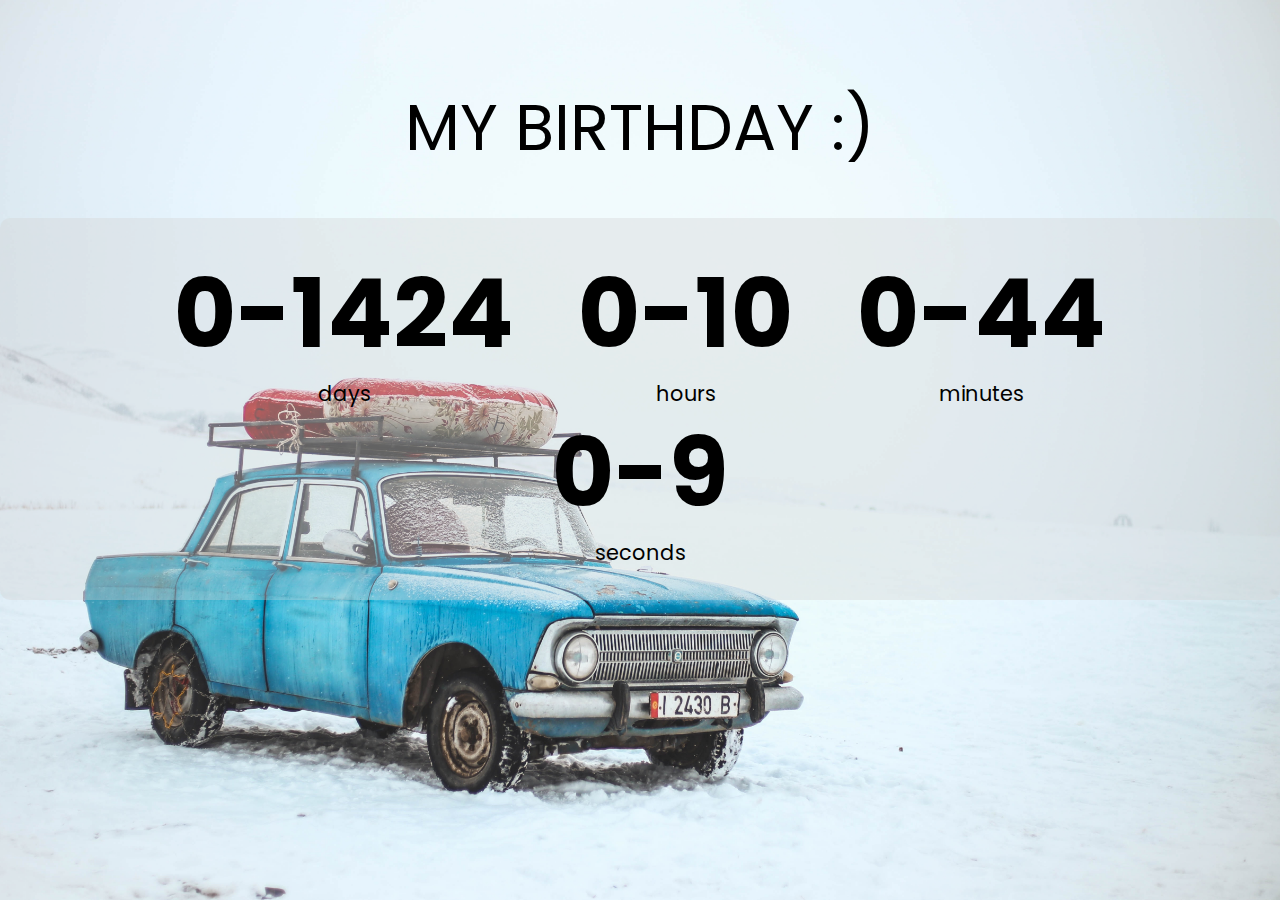
<file: count-down/index.html>
<!DOCTYPE html>
<html lang="en">
<head>
    <meta charset="UTF-8">
    <meta http-equiv="X-UA-Compatible" content="IE=edge">
    <meta name="viewport" content="width=device-width, initial-scale=1.0">
    <title>Countdown Timer</title>
    <link rel="stylesheet" href="style.css">
    <script src="script.js" defer></script>
</head>
<body>
    <h1>MY BIRTHDAY :) </h1>

    <div class="countdown-container">
       
        <div class="countdown-e1 days-c">
            <p class="big-text" id="days">0</p>
            <span>days</span>
        </div>
        <div class="countdown-e1 hours-c">
            <p class="big-text" id="hours">0</p>
            <span>hours</span>
        </div>
        <div class="countdown-e1 minutes-c">
            <p class="big-text" id="minutes">0</p>
            <span>minutes</span>
        </div>
        <div class="countdown-e1 seconds-c">
            <p class="big-text" id="seconds">0</p>
            <span>seconds</span>
        </div>

    </div>
</body>
</html>
</file>
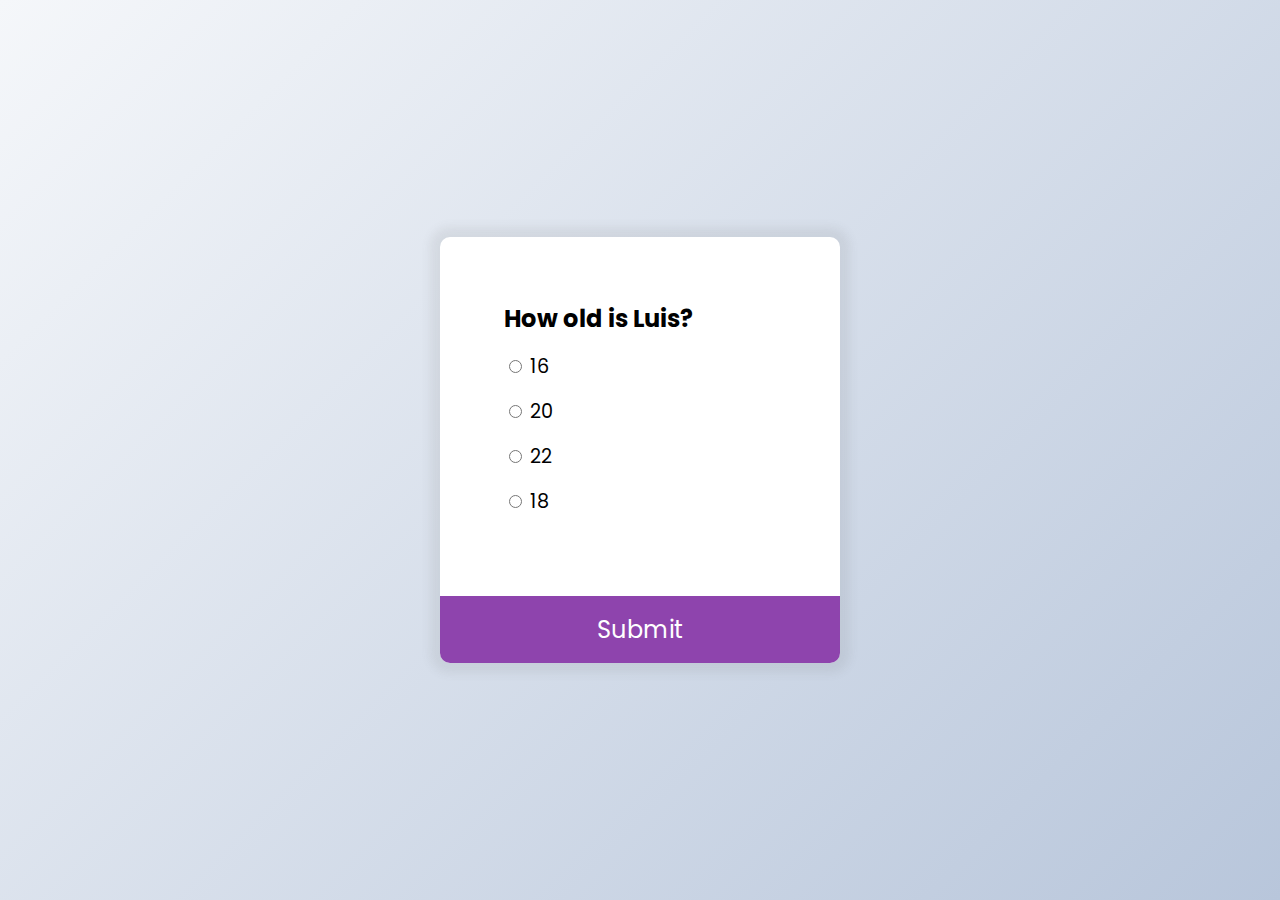
<file: quiz-app/index.html>
<!DOCTYPE html>
<html lang="en">
<head>
    <meta charset="UTF-8">
    <meta http-equiv="X-UA-Compatible" content="IE=edge">
    <meta name="viewport" content="width=device-width, initial-scale=1.0">
    <title>Quiz App</title>
    <link rel="stylesheet" href="style.css">
    <script src="script.js" defer></script>
</head>
<body>
    
    <div class="quiz-container" id="quiz">
        <div class="quiz-header">
            <h2 id="question">Question text</h2>
            <ul>
                <li>
                    <input
                        type="radio"
                        id="a"
                        name="answer"
                        class="answer"
                    />
                    <label 
                    id="a_text" 
                    for="a">
                    Question
                    </label>
                </li>
                <li>
                    <input
                        type="radio"
                        id="b"
                        name="answer"
                        class="answer"
                    />
                    <label id="b_text" for="b">Question</label>
                </li>
                <li>
                    <input
                        type="radio"
                        id="c"
                        name="answer"
                        class="answer"
                    />
                    <label id="c_text" for="c">Question</label>
                </li>
                <li>
                    <input
                        type="radio"
                        id="d"
                        name="answer"
                        class="answer"
                    />
                    <label id="d_text" for="d">Question</label>
                </li>
            </ul>
        </div>
        <button id="submit">Submit</button>
    </div>
        
</body>
</html>
</file>
<file: count-down/style.css>
@import url('https://fonts.googleapis.com/css2?family=Poppins:wght@200;400;600&display=swap');


* {
    box-sizing: border-box;
    
}


body{
    background-image: url(pexels-oziel-gómez-849835.jpg);
    background-size: cover;
    background-position: center center;
    min-height: 100vh;
    font-family: 'Poppins', sans-serif;
    margin: 0;
    flex-direction: column;
    display: flex;
    text-align: center;
    align-items: center;
    
}

h1{
    font-size: 4rem;
    margin-top: 5rem;
    font-weight: normal;
}

.countdown-container{
  display: flex;
  flex-wrap: wrap;
  align-items: center;
  justify-content: center;
  background-color: rgba(211, 211, 211, 0.37);
  border-radius: 10px;
    padding: 2rem;
}

.big-text{
    font-size: 6rem;
    line-height: 1;
    margin: 1rem 2rem;
    font-weight: bold;
}

.countdown-e1{
    text-align: center;
}

.countdown-e1 span {
    font-size: 1.3rem;

}
</file>
<file: quiz-app/style.css>
@import url('https://fonts.googleapis.com/css2?family=Poppins:wght@200;400;600&display=swap');


* {
    box-sizing: border-box;   
}

body{
    font-family: 'Poppins', sans-serif;
    margin: 0;
    background-color: #b8c6db;
    background-image: linear-gradient(315deg, #b8c6db 0%, #f5f7fa 100%);
    min-height: 100vh;
    display: flex;
    align-items: center;
    justify-content: center;
}

.quiz-container{
    background-color: #fff;
    width: 400px;
    border-radius: 10px;
    box-shadow: 0 0 10px 10px rgba(100, 100, 100, 0.1);
    max-width: 100%;
    overflow: hidden;

}

.quiz-header{
    padding: 4rem;
}

h2{
    margin: 0;
}

ul{
    list-style-type: none;
    padding: 0;
}

ul li{
    font-size: 1.2rem;
    margin: 1rem 0;
    
}

ul li label{
    cursor: pointer;
}

button{
    font-family: inherit;
    background-color: #8e44ad;
    color: white;
    display: block;
    width: 100%;
    padding: 1rem;
    border: none;
    font-size: 1.5rem;
    cursor: pointer;
}

button:hover{ 
    background-color: #6a3481;
}
</file>
